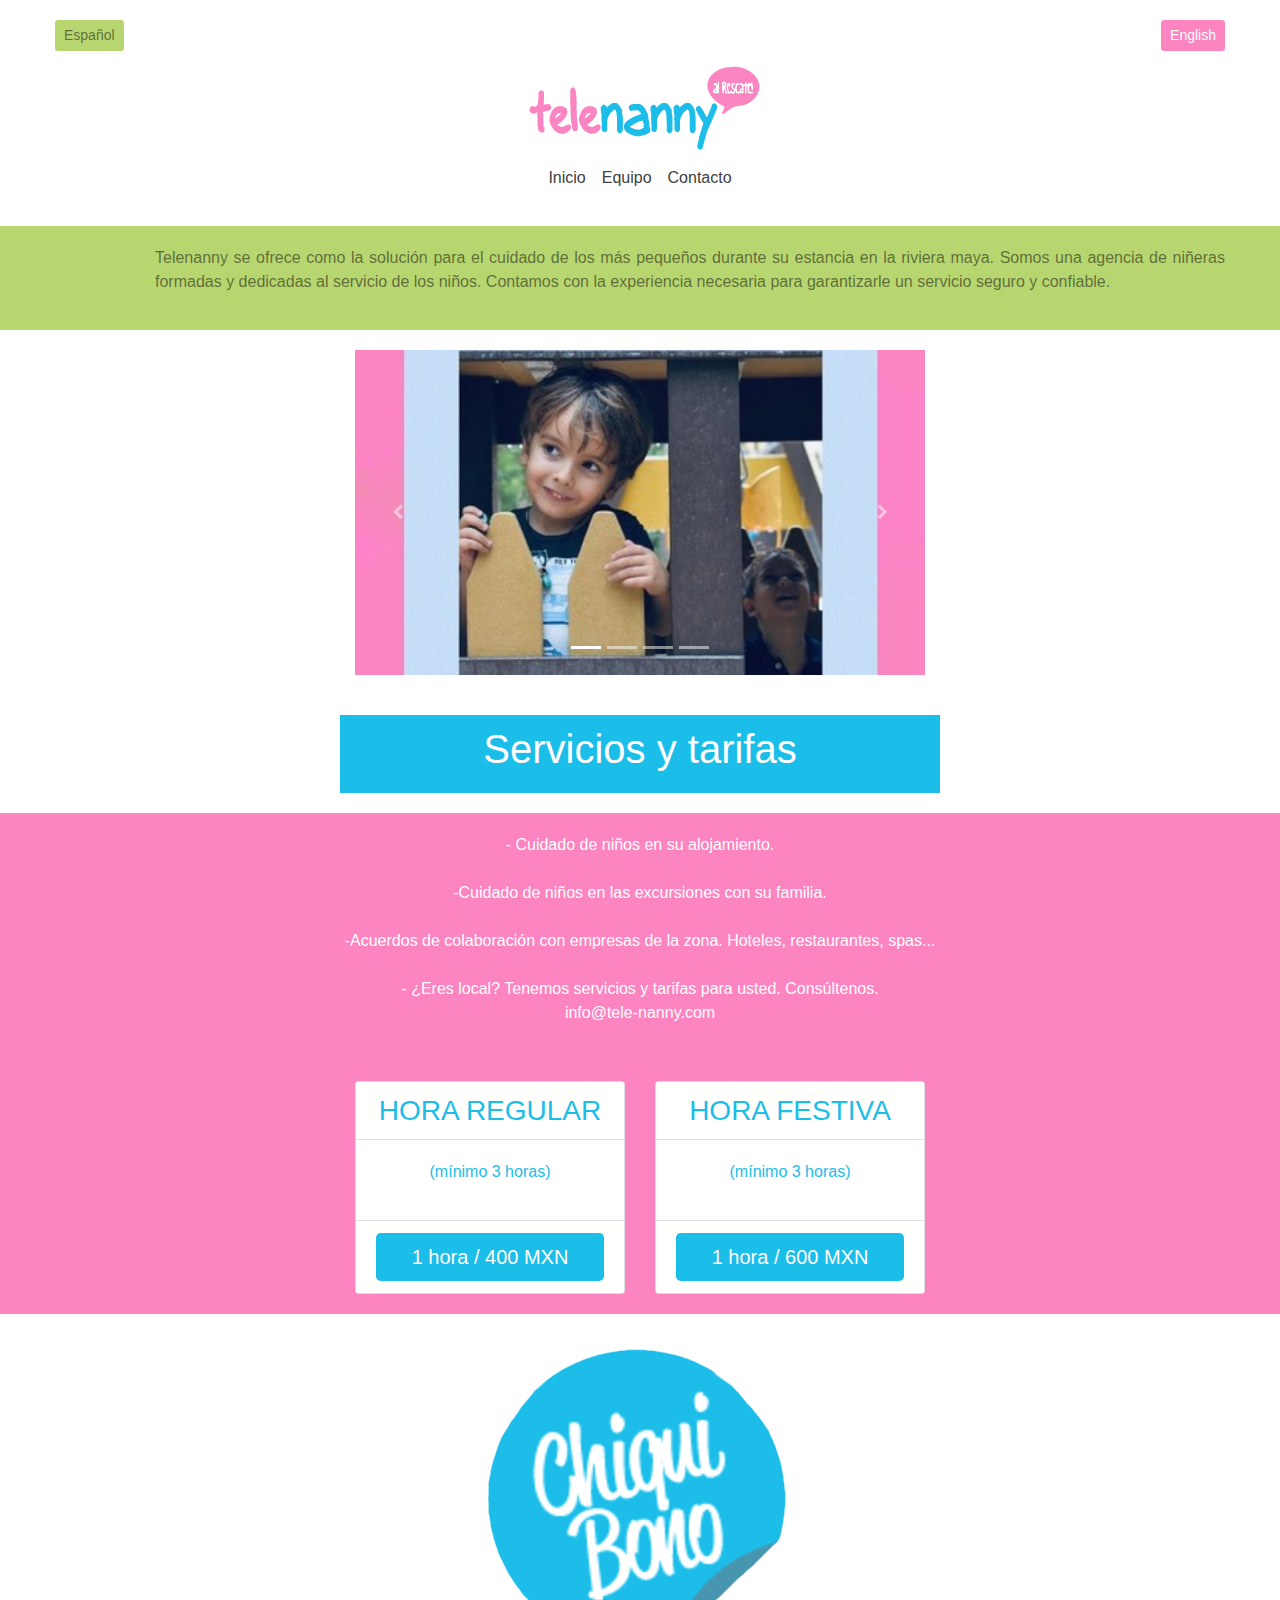
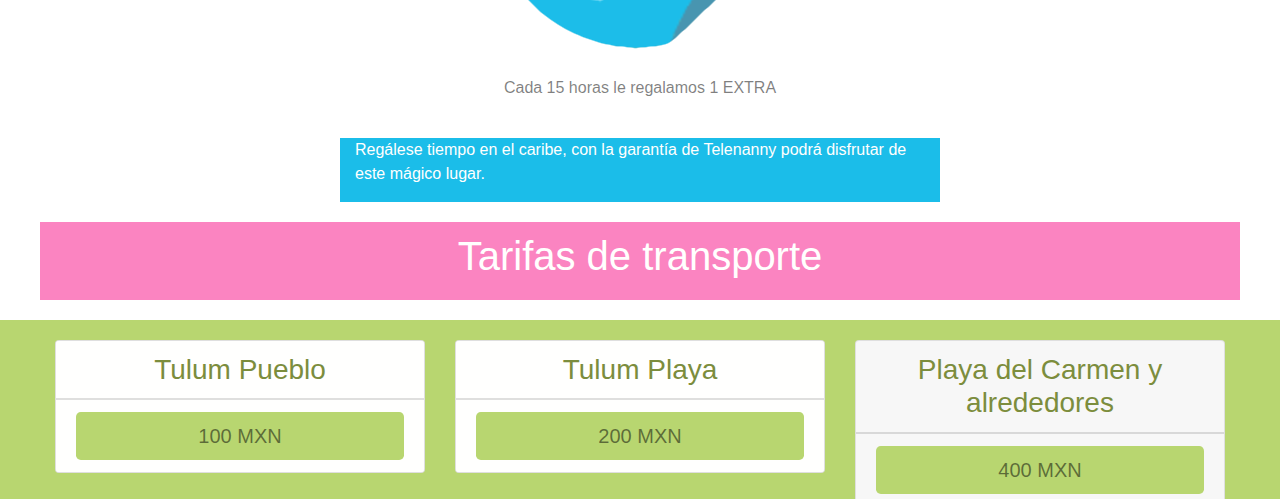
<file: index.html>
<!doctype html>
<html>
<head>
    <meta charset="utf-8">
    <meta name="keywords" content="">
    <meta name="description" content="">
    <meta name="viewport" content="width=device-width, initial-scale=1.0, viewport-fit=cover">
    <link rel="shortcut icon" type="image/png" href="favicon.png">
    
	<link rel="stylesheet" type="text/css" href="./css/bootstrap.min.css?9672">
	<link rel="stylesheet" type="text/css" href="style.css?1853">
	<link rel="stylesheet" type="text/css" href="./css/font-awesome.min.css">
	
    
	<script src="./js/jquery-3.3.1.min.js?6386"></script>
	<script src="./js/bootstrap.bundle.min.js?9704"></script>
	<script src="./js/blocs.min.js?1398"></script>
	<script src="./js/jquery.touchSwipe.min.js" defer></script>
	<script src="./js/lazysizes.min.js" defer></script>
    <title>Home</title>

    
<!-- Analytics -->
 
<!-- Analytics END -->
    
</head>
<body>
<!-- Main container -->
<div class="page-container">
    
<!-- bloc-0 -->
<div class="bloc l-bloc " id="bloc-0">
	<div class="container bloc-sm">
		<div class="row">
			<div class="col">
				<a href="index.html" class="btn btn-sm btn-june-bud">Español</a><a href="index.html" class="btn btn-sm float-right btn-persian-pink">English</a>
				<nav class="navbar navbar-light row navbar-expand-md flex-column">
					<a class="navbar-brand mx-auto" href="index.html"><span class="special-tag-for-editing-text-with-html"></span><img src="img/logo_telenanny.gif" alt="logo" /></a>
					<button id="nav-toggle" type="button" class="ui-navbar-toggler navbar-toggler border-0 p-0" data-toggle="collapse" data-target=".navbar-1" aria-expanded="false" aria-label="Toggle navigation">
						<span class="navbar-toggler-icon"></span>
					</button>
					<div class="collapse navbar-collapse navbar-1">
						<ul class="site-navigation nav navbar-nav mx-auto">
							<li class="nav-item">
								<a href="index.html" class="nav-link a-btn">Inicio</a>
							</li>
							<li class="nav-item">
								<a href="equipo.html" class="a-btn nav-link">Equipo</a>
							</li>
							<li class="nav-item">
								<a href="contacto.html" class="a-btn nav-link">Contacto</a>
							</li>
						</ul>
					</div>
				</nav>
			</div>
		</div>
	</div>
</div>
<!-- bloc-0 END -->

<!-- bloc-1 -->
<div class="bloc bgc-june-bud l-bloc" id="bloc-1">
	<div class="container bloc-sm">
		<div class="row">
			<div class="col-11 offset-1">
				<p class="p-style text-justify">
					Telenanny se ofrece como la solución para el cuidado de los más pequeños durante su estancia en la riviera maya. Somos una agencia de niñeras formadas y dedicadas al servicio de los niños. Contamos con la experiencia necesaria para garantizarle un servicio seguro y confiable.
				</p>
			</div>
		</div>
	</div>
</div>
<!-- bloc-1 END -->

<!-- bloc-2 -->
<div class="bloc l-bloc" id="bloc-2">
	<div class="container bloc-sm">
		<div class="row">
			<div class="col-sm-10 offset-sm-1 col-md-8 offset-md-2 col-lg-6 offset-lg-3">
				<div id="carousel-1" class="carousel slide" data-ride="carousel">
					<ol class="carousel-indicators">
						<li data-target="#carousel-1" data-slide-to="0" class="active">
						</li>
						<li data-target="#carousel-1" data-slide-to="1">
						</li>
						<li data-target="#carousel-1" data-slide-to="2">
						</li>
						<li data-target="#carousel-1" data-slide-to="3">
						</li>
					</ol>
					<div class="carousel-inner">
						<div class="carousel-item active">
							<img class="d-inline-block w-100" alt="slide 1" src="img/slide1.jpg" />
							<div class="carousel-caption">
							</div>
						</div>
						<div class="carousel-item">
							<img alt="slide 2" class="d-inline-block w-100" src="img/slide2.jpg" />
							<div class="carousel-caption">
							</div>
						</div>
						<div class="carousel-item">
							<img class="d-inline-block w-100" alt="slide 3" src="img/slide3.jpg" />
							<div class="carousel-caption">
							</div>
						</div>
						<div class="carousel-item">
							<img class="d-inline-block w-100" src="img/slide4.jpg" />
							<div class="carousel-caption">
							</div>
						</div>
					</div><a class="carousel-nav-controls carousel-control-prev" href="#carousel-1" role="button" data-slide="prev"><span class="fa fa-chevron-left"></span><span class="sr-only">Previous</span></a><a class="carousel-nav-controls carousel-control-next" href="#carousel-1" role="button" data-slide="next"><span class="fa fa-chevron-right"></span><span class="sr-only">Next</span></a>
				</div>
			</div>
		</div>
	</div>
</div>
<!-- bloc-2 END -->

<!-- bloc-2 -->
<div class="bloc l-bloc" id="bloc-2">
	<div class="container bloc-sm">
		<div class="row">
			<div class="col-sm-10 offset-sm-1 col-md-8 offset-md-2 col-lg-6 offset-lg-3 bgc-spiro-disco-ball">
				<h1 class="mg-md text-center tc-white">
					Servicios y tarifas
				</h1>
			</div>
		</div>
	</div>
</div>
<!-- bloc-2 END -->

<!-- bloc-3 -->
<div class="bloc tc-white bgc-persian-pink l-bloc" id="bloc-3">
	<div class="container bloc-sm">
		<div class="row">
			<div class="col">
				<p class="text-center p-bloc-3-style">
					- Cuidado de niños en su alojamiento. <br> <br>-Cuidado de niños en las excursiones con su familia. <br><br>-Acuerdos de colaboración con empresas de la zona. Hoteles, restaurantes, spas... <br> <br>- ¿Eres local? Tenemos servicios y tarifas para usted. Consúltenos. <br>info@tele-nanny.com
				</p>
			</div>
		</div>
	</div>
</div>
<!-- bloc-3 END -->

<!-- ScrollToTop Button -->
<a class="bloc-button btn btn-d scrollToTop" onclick="scrollToTarget('1',this)"><span class="fa fa-chevron-up"></span></a>
<!-- ScrollToTop Button END-->


<!-- bloc-4 -->
<div class="bloc tc-spiro-disco-ball bgc-persian-pink l-bloc" id="bloc-4">
	<div class="container bloc-sm">
		<div class="row">
			<div class="col-md-5 offset-md-1 col-lg-3 offset-lg-3">
				<div class="card">
					<div class="card-header bgc-white">
						<h3 class="mg-clear text-center tc-spiro-disco-ball">
							HORA REGULAR
						</h3>
					</div>
					<div class="card-body card-body-1-style">
						<ul class="list-unstyled">
							<li>
								<p class="text-center p-bloc-4-style">
									(mínimo 3 horas)
								</p>
							</li>
						</ul>
					</div>
					<div class="card-footer bgc-white">
						<a href="#" class="btn btn-lg btn-block btn-spiro-disco-ball">1 hora / 400 MXN</a>
					</div>
				</div>
			</div>
			<div class="mt-3 mt-md-0 col-md-5 col-lg-3">
				<div class="card">
					<div class="card-header bgc-white">
						<h3 class="mg-clear text-center tc-spiro-disco-ball">
							HORA FESTIVA
						</h3>
					</div>
					<div class="card-body card-body-style">
						<ul class="list-unstyled">
							<li>
								<p class="text-center p-4-style">
									(mínimo 3 horas)<br>
								</p>
							</li>
						</ul>
					</div>
					<div class="card-footer bgc-white">
						<a href="#" class="btn btn-lg btn-block btn-spiro-disco-ball">1 hora / 600 MXN</a>
					</div>
				</div>
			</div>
		</div>
	</div>
</div>
<!-- bloc-4 END -->

<!-- bloc-5 -->
<div class="bloc l-bloc" id="bloc-5">
	<div class="container bloc-sm">
		<div class="row">
			<div class="col-sm-10 offset-sm-1 col-md-8 offset-md-2 col-lg-6 offset-lg-3">
				<img src="img/lazyload-ph.png" data-src="img/chiqui.png" class="img-fluid mx-auto d-block img-style lazyload" />
				<h6 class="mg-md text-center">
					Cada 15 horas le regalamos 1 EXTRA
				</h6>
			</div>
		</div>
	</div>
</div>
<!-- bloc-5 END -->

<!-- bloc-7 -->
<div class="bloc tc-white l-bloc" id="bloc-7">
	<div class="container ">
		<div class="row">
			<div class="col-sm-10 offset-sm-1 col-md-8 offset-md-2 col-lg-6 offset-lg-3 bgc-spiro-disco-ball">
				<p class="p-5-style">
					Regálese tiempo en el caribe, con la garantía de Telenanny podrá disfrutar de este mágico lugar.
				</p>
			</div>
		</div>
	</div>
</div>
<!-- bloc-7 END -->

<!-- bloc-8 -->
<div class="bloc l-bloc" id="bloc-8">
	<div class="container bloc-sm">
		<div class="row">
			<div class="col bgc-persian-pink">
				<h1 class="mg-md text-center tc-white">
					Tarifas de transporte
				</h1>
			</div>
		</div>
	</div>
</div>
<!-- bloc-8 END -->

<!-- bloc-9 -->
<div class="bloc bgc-june-bud l-bloc" id="bloc-9">
	<div class="container bloc-sm">
		<div class="row">
			<div class="col-md-4">
				<div class="card">
					<div class="card-header bgc-white">
						<h3 class="mg-clear text-center tc-olive-drab-web-olive-drab-3">
							Tulum Pueblo
						</h3>
					</div>
					<div class="card-footer bgc-white">
						<div class="text-center">
							<a href="#" class="btn btn-lg btn-june-bud btn-block">100 MXN</a>
						</div>
					</div>
				</div>
			</div>
			<div class="col-md-4 mt-3 mt-md-0">
				<div class="card">
					<div class="card-header bgc-white">
						<h3 class="mg-clear text-center tc-olive-drab-web-olive-drab-3">
							Tulum Playa
						</h3>
					</div>
					<div class="card-footer bgc-white">
						<div class="text-center">
							<a href="#" class="btn btn-lg btn-june-bud btn-block">200 MXN</a>
						</div>
					</div>
				</div>
			</div>
			<div class="col-md-4 mt-3 mt-md-0">
				<div class="card">
					<div class="card-header">
						<h3 class="mg-clear text-center tc-olive-drab-web-olive-drab-3">
							Playa del Carmen y alrededores
						</h3>
					</div>
					<div class="card-footer">
						<a href="#" class="btn btn-lg btn-block btn-june-bud">400 MXN</a>
					</div>
				</div>
			</div>
		</div>
	</div>
</div>
<!-- bloc-9 END -->

<!-- bloc-15 -->
<div class="bloc bgc-persian-pink l-bloc" id="bloc-15">
	<div class="container bloc-sm">
		<div class="row">
			<div class="col-lg-4 offset-lg-4 col-sm-6 offset-sm-3 col bgc-persian-pink">
				<h2 class="mg-md text-center h2-style tc-white">
					Si le surgen dudas
				</h2>
				<h4 class="mg-md text-center tc-white">
					llámenos al&nbsp;
				</h4>
				<div class="text-center">
					<a href="tel:+529848073092" class="btn btn-lg btn-spiro-disco-ball">+52 (984) 807 3092<br></a>
				</div>
			</div>
		</div>
	</div>
</div>
<!-- bloc-15 END -->

<!-- bloc-11 -->
<div class="bloc l-bloc" id="bloc-11">
	<div class="container bloc-sm">
		<div class="row">
			<div class="offset-sm-2 col-6 col-sm-4 col-md-2 offset-md-4">
				<div class="text-center">
					<a href="https://www.facebook.com/telenanny" target="_blank"><span class="fa fa-facebook-square icon-lg icon-spiro-disco-ball"></span></a>
				</div>
			</div>
			<div class="col-6 col-5 col-sm-4 col-md-2">
				<div class="text-center">
					<a href="https://www.instagram.com/telenanny/" target="_blank"><span class="fa fa-instagram icon-lg icon-persian-pink"></span></a>
				</div>
			</div>
		</div>
	</div>
</div>
<!-- bloc-11 END -->

</div>
<!-- Main container END -->
    


<!-- Preloader -->
<div id="page-loading-blocs-notifaction" class="page-preloader"></div>
<!-- Preloader END -->

</body>
</html>
</file>
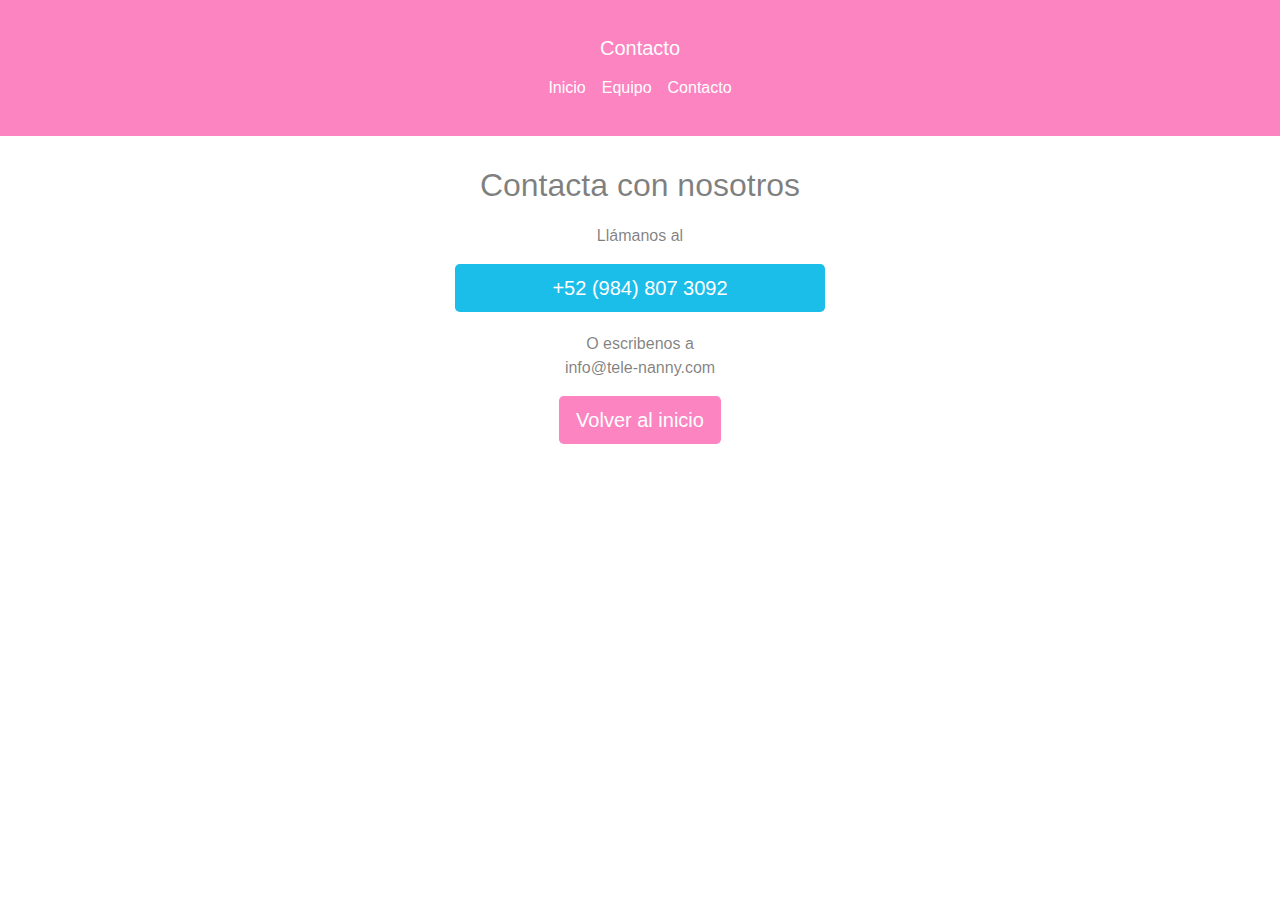
<file: contacto.html>
<!doctype html>
<html>
<head>
    <meta charset="utf-8">
    <meta name="keywords" content="">
    <meta name="description" content="">
    <meta name="viewport" content="width=device-width, initial-scale=1.0, viewport-fit=cover">
    <link rel="shortcut icon" type="image/png" href="favicon.png">
    
	<link rel="stylesheet" type="text/css" href="./css/bootstrap.min.css?4051">
	<link rel="stylesheet" type="text/css" href="style.css?3878">
	<link rel="stylesheet" type="text/css" href="./css/font-awesome.min.css">
	
    
	<script src="./js/jquery-3.3.1.min.js?6219"></script>
	<script src="./js/bootstrap.bundle.min.js?4741"></script>
	<script src="./js/blocs.min.js?6740"></script>
	<script src="./js/jquery.touchSwipe.min.js" defer></script>
	<script src="./js/lazysizes.min.js" defer></script>
    <title>Contacto</title>

    
<!-- Analytics -->
 
<!-- Analytics END -->
    
</head>
<body>
<!-- Main container -->
<div class="page-container">
    
<!-- bloc-7 -->
<div class="bloc bgc-persian-pink l-bloc" id="bloc-7">
	<div class="container bloc-sm">
		<div class="row">
			<div class="col">
				<nav class="navbar navbar-light row navbar-expand-md flex-column">
					<a class="navbar-brand mx-auto link-contacto-style ltc-white" href="index.html">Contacto</a>
					<button id="nav-toggle" type="button" class="ui-navbar-toggler navbar-toggler border-0 p-0" data-toggle="collapse" data-target=".navbar-1" aria-expanded="false" aria-label="Toggle navigation">
						<span class="navbar-toggler-icon"></span>
					</button>
					<div class="collapse navbar-collapse navbar-1">
						<ul class="site-navigation nav navbar-nav mx-auto">
							<li class="nav-item">
								<a href="index.html" class="nav-link ltc-white">Inicio</a>
							</li>
							<li class="nav-item">
								<a href="equipo.html" class="nav-link ltc-white">Equipo</a>
							</li>
							<li class="nav-item">
								<a href="contacto.html" class="nav-link ltc-white">Contacto</a>
							</li>
						</ul>
					</div>
				</nav>
			</div>
		</div>
	</div>
</div>
<!-- bloc-7 END -->

<!-- bloc-8 -->
<div class="bloc l-bloc" id="bloc-8">
	<div class="container bloc-sm">
		<div class="row">
			<div class="col-lg-4 offset-lg-4 col-sm-6 offset-sm-3 col">
				<h2 class="mg-md text-center" id="o">
					Contacta con nosotros
				</h2>
				<p class="text-center p-7-style">
					Llámanos al
				</p><a href="tel:+529848073092" class="btn btn-block btn-lg btn-spiro-disco-ball">+52 (984) 807 3092<br></a>
			</div>
		</div>
	</div>
</div>
<!-- bloc-8 END -->

<!-- bloc-9 -->
<div class="bloc l-bloc" id="bloc-9">
	<div class="container ">
		<div class="row">
			<div class="col">
				<p class="p-8-style text-center">
					O escribenos a <br> info@tele-nanny.com
				</p>
				<div class="text-center">
					<a href="index.html" class="btn btn-lg btn-persian-pink">Volver al inicio</a>
				</div>
			</div>
		</div>
	</div>
</div>
<!-- bloc-9 END -->

<!-- ScrollToTop Button -->
<a class="bloc-button btn btn-d scrollToTop" onclick="scrollToTarget('1',this)"><span class="fa fa-chevron-up"></span></a>
<!-- ScrollToTop Button END-->


</div>
<!-- Main container END -->
    


<!-- Preloader -->
<div id="page-loading-blocs-notifaction" class="page-preloader"></div>
<!-- Preloader END -->

</body>
</html>
</file>
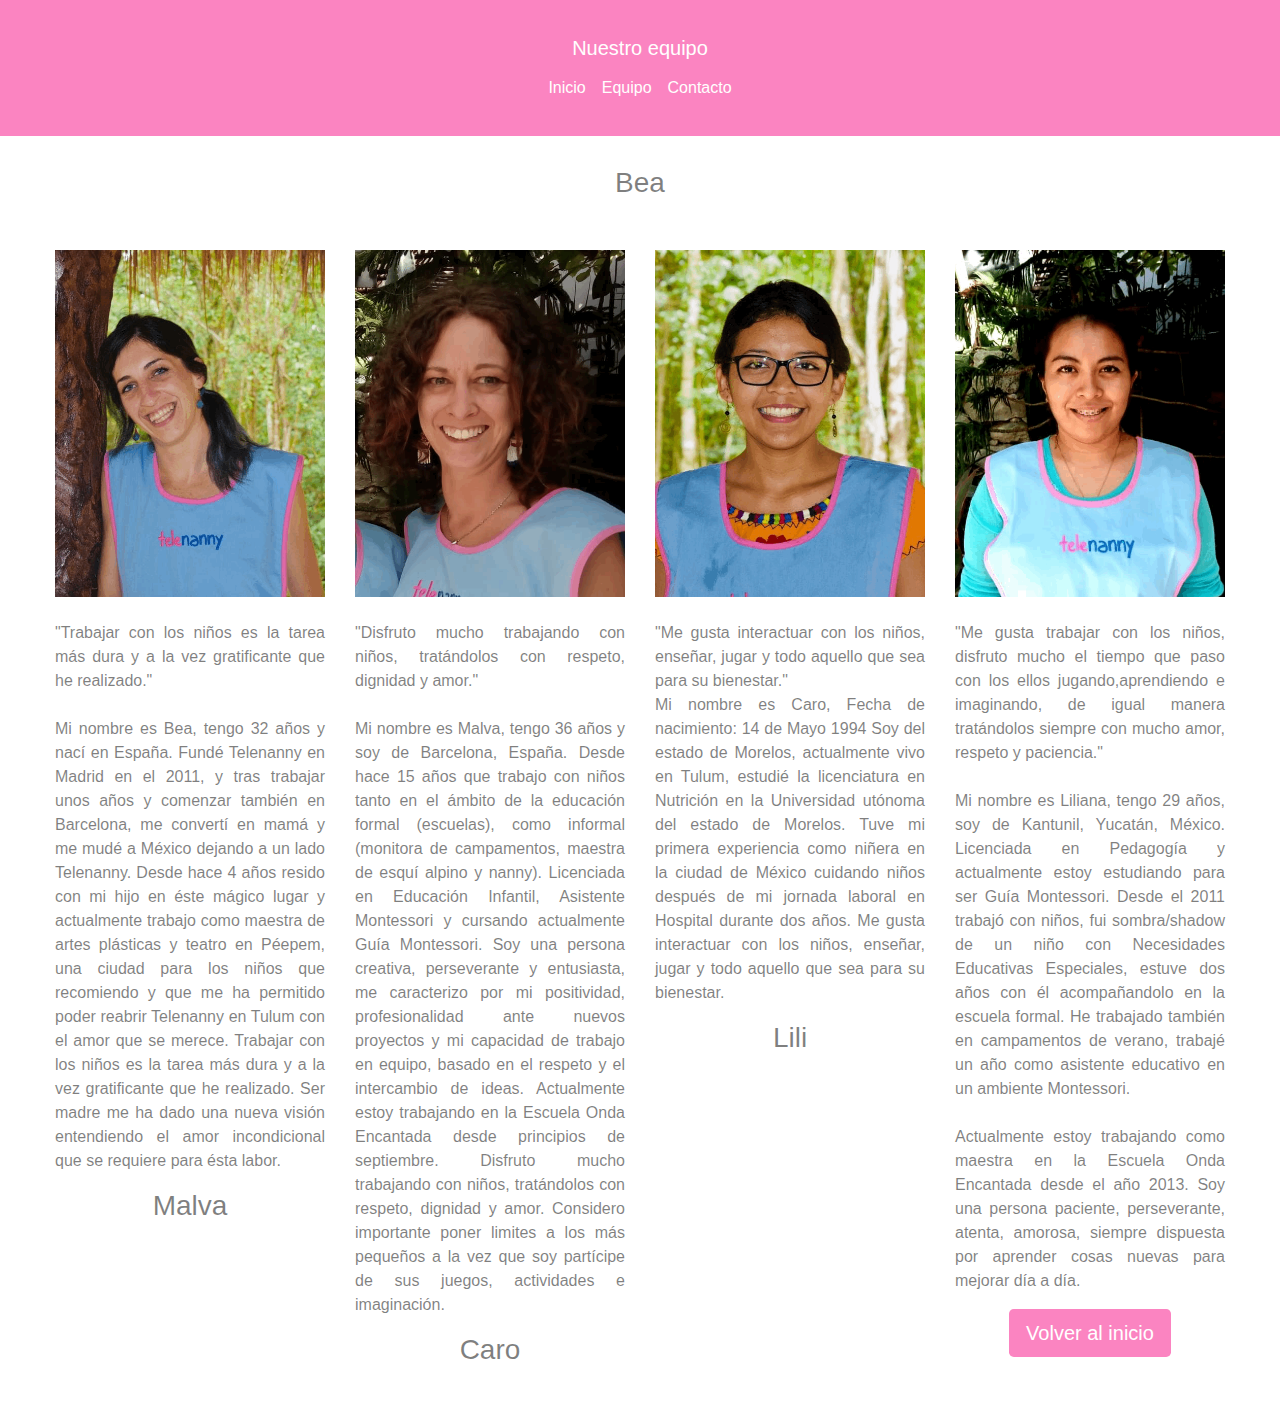
<file: equipo.html>
<!doctype html>
<html>
<head>
    <meta charset="utf-8">
    <meta name="keywords" content="">
    <meta name="description" content="">
    <meta name="viewport" content="width=device-width, initial-scale=1.0, viewport-fit=cover">
    <link rel="shortcut icon" type="image/png" href="favicon.png">
    
	<link rel="stylesheet" type="text/css" href="./css/bootstrap.min.css?6608">
	<link rel="stylesheet" type="text/css" href="style.css?2051">
	<link rel="stylesheet" type="text/css" href="./css/font-awesome.min.css">
	
    
	<script src="./js/jquery-3.3.1.min.js?2229"></script>
	<script src="./js/bootstrap.bundle.min.js?748"></script>
	<script src="./js/blocs.min.js?5593"></script>
	<script src="./js/jquery.touchSwipe.min.js" defer></script>
	<script src="./js/lazysizes.min.js" defer></script>
    <title>Equipo</title>

    
<!-- Analytics -->
 
<!-- Analytics END -->
    
</head>
<body>
<!-- Main container -->
<div class="page-container">
    
<!-- bloc-5 -->
<div class="bloc bgc-persian-pink l-bloc" id="bloc-5">
	<div class="container bloc-sm">
		<div class="row">
			<div class="col">
				<nav class="navbar navbar-light row navbar-expand-md flex-column">
					<a class="navbar-brand mx-auto ltc-white link-style" href="index.html">Nuestro equipo</a>
					<button id="nav-toggle" type="button" class="ui-navbar-toggler navbar-toggler border-0 p-0" data-toggle="collapse" data-target=".navbar-1" aria-expanded="false" aria-label="Toggle navigation">
						<span class="navbar-toggler-icon"></span>
					</button>
					<div class="collapse navbar-collapse navbar-1">
						<ul class="site-navigation nav navbar-nav mx-auto">
							<li class="nav-item">
								<a href="index.html" class="nav-link ltc-white">Inicio</a>
							</li>
							<li class="nav-item">
								<a href="equipo.html" class="nav-link ltc-white">Equipo</a>
							</li>
							<li class="nav-item">
								<a href="contacto.html" class="a-btn nav-link ltc-white">Contacto</a>
							</li>
						</ul>
					</div>
				</nav>
			</div>
		</div>
	</div>
</div>
<!-- bloc-5 END -->

<!-- bloc-6 -->
<div class="bloc l-bloc" id="bloc-6">
	<div class="container bloc-sm">
		<div class="row">
			<div class="col">
				<h3 class="mg-md text-center">
					Bea<br>
				</h3>
			</div>
		</div>
		<div class="row voffset">
			<div class="col-lg-3 col-md-6">
				<img src="img/lazyload-ph.png" data-src="img/retrato1.gif" class="img-fluid mx-auto d-block lazyload" />
				<p class="text-justify">
					<br>"Trabajar con los niños es la tarea más dura y a la vez gratificante que he realizado."<br><br>Mi nombre es Bea, tengo 32 años y nací en España. Fundé Telenanny en Madrid en el 2011, y tras trabajar unos años y comenzar también en Barcelona, me convertí en mamá y me mudé a México dejando a un lado Telenanny. Desde hace 4 años resido con mi hijo en éste mágico lugar y actualmente trabajo como maestra de artes plásticas y teatro en Péepem, una ciudad para los niños que recomiendo y que me ha permitido poder reabrir Telenanny en Tulum con el amor que se merece. Trabajar con los niños es la tarea más dura y a la vez gratificante que he realizado. Ser madre me ha dado una nueva visión entendiendo el amor incondicional que se requiere para ésta labor.<br>
				</p>
				<h3 class="mg-md text-center">
					Malva
				</h3>
			</div>
			<div class="col-lg-3 col-md-6">
				<img src="img/lazyload-ph.png" data-src="img/retrato2.gif" class="img-fluid mx-auto d-block lazyload" />
				<p class="text-justify">
					<br>"Disfruto mucho trabajando con niños, tratándolos con respeto, dignidad y amor."<br><br>Mi nombre es Malva, tengo 36 años y soy de Barcelona, España. Desde hace 15 años que trabajo con niños tanto en el ámbito de la educación formal (escuelas), como informal (monitora de campamentos, maestra de esquí alpino y nanny). Licenciada en Educación Infantil, Asistente Montessori y cursando actualmente Guía Montessori. Soy una persona creativa, perseverante y entusiasta, me caracterizo por mi positividad, profesionalidad ante nuevos proyectos y mi capacidad de trabajo en equipo, basado en el respeto y el intercambio de ideas. Actualmente estoy trabajando en la Escuela Onda Encantada desde principios de septiembre. Disfruto mucho trabajando con niños, tratándolos con respeto, dignidad y amor. Considero importante poner limites a los más pequeños a la vez que soy partícipe de sus juegos, actividades e imaginación.<br>
				</p>
				<h3 class="mg-md text-center">
					Caro
				</h3>
			</div>
			<div class="col-lg-3 col-md-6">
				<img src="img/lazyload-ph.png" data-src="img/retrato3.gif" class="img-fluid mx-auto d-block lazyload" />
				<p class="text-justify">
					<br>"Me gusta interactuar con los niños, enseñar, jugar y todo aquello que sea para su bienestar."<br>Mi nombre es Caro, Fecha de nacimiento: 14 de Mayo 1994 Soy del estado de Morelos, actualmente vivo en Tulum, estudié la licenciatura en Nutrición en la Universidad utónoma del estado de Morelos. Tuve mi primera experiencia como niñera en la ciudad de México cuidando niños después de mi jornada laboral en Hospital durante dos años. Me gusta interactuar con los niños, enseñar, jugar y todo aquello que sea para su bienestar.<br>
				</p>
				<h3 class="mg-md text-center">
					Lili
				</h3>
			</div>
			<div class="col-lg-3 col-md-6">
				<img src="img/lazyload-ph.png" data-src="img/retrato4.gif" class="img-fluid mx-auto d-block lazyload" />
				<p class="text-justify">
					<br>"Me gusta trabajar con los niños, disfruto mucho el tiempo que paso con los ellos jugando,aprendiendo e imaginando, de igual manera tratándolos siempre con mucho amor, respeto y paciencia."<br><br>Mi nombre es Liliana, tengo 29 años, soy de Kantunil, Yucatán, México. Licenciada en Pedagogía y actualmente estoy estudiando para ser Guía Montessori. Desde el 2011 trabajó con niños, fui sombra/shadow de un niño con Necesidades Educativas Especiales, estuve dos años con él acompañandolo en la escuela formal. He trabajado también en campamentos de verano, trabajé un año como asistente educativo en un ambiente Montessori. <br><br>Actualmente estoy trabajando como maestra en la Escuela Onda Encantada desde el año 2013. Soy una persona paciente, perseverante, atenta, amorosa, siempre dispuesta por aprender cosas nuevas para mejorar día a día.&nbsp;<br>
				</p>
				<div class="text-center">
					<a href="index.html" class="btn btn-lg btn-persian-pink">Volver al inicio</a>
				</div>
			</div>
		</div>
	</div>
</div>
<!-- bloc-6 END -->

<!-- ScrollToTop Button -->
<a class="bloc-button btn btn-d scrollToTop" onclick="scrollToTarget('1',this)"><span class="fa fa-chevron-up"></span></a>
<!-- ScrollToTop Button END-->


</div>
<!-- Main container END -->
    


<!-- Preloader -->
<div id="page-loading-blocs-notifaction" class="page-preloader"></div>
<!-- Preloader END -->

</body>
</html>
</file>
<file: style.css>
/*-----------------------------------------------------------------------------------
	    telenannymobile
        Built with Blocs
-----------------------------------------------------------------------------------*/

html{overflow-x: hidden;} 

body{
	margin:0;
	padding:0;
    background:#FFFFFF;
    overflow-x:hidden;
    -webkit-font-smoothing: antialiased;
    -moz-osx-font-smoothing: grayscale;
}
a,button{transition: background .3s ease-in-out;outline: none!important;} /* Prevent ugly blue glow on chrome and safari */
a:hover{text-decoration: none; cursor:pointer;}

.page-preloader{position: fixed;top: 0;bottom: 0;width: 100%;z-index:100000;background:#FFFFFF url("img/pageload-spinner.gif") no-repeat center center;}

/* = Blocs
-------------------------------------------------------------- */

.bloc{
	width:100%;
	clear:both;
	background: 50% 50% no-repeat;
	padding:0 50px;
	-webkit-background-size: cover;
	-moz-background-size: cover;
	-o-background-size: cover;
	background-size: cover;
	position:relative;
	display:inline-block;
}
.bloc .container{
	padding-left:0;
	padding-right:0;
}


/* Sizes */

.bloc-sm{
	padding:20px 50px;
}


/* Light theme */

.d-bloc .card,.l-bloc{
	color:rgba(0,0,0,.5);
}
.d-bloc .card button:hover,.l-bloc button:hover{
	color:rgba(0,0,0,.7);
}
.l-bloc .icon-round,.l-bloc .icon-square,.l-bloc .icon-rounded,.l-bloc .icon-semi-rounded-a,.l-bloc .icon-semi-rounded-b{
	border-color:rgba(0,0,0,.7);
}
.d-bloc .card .divider-h span,.l-bloc .divider-h span{
	border-color:rgba(0,0,0,.1);
}
.d-bloc .card .a-btn,.l-bloc .a-btn,.l-bloc .navbar a,.l-bloc a .icon-sm, .l-bloc a .icon-md, .l-bloc a .icon-lg, .l-bloc a .icon-xl, .l-bloc h1 a, .l-bloc h2 a, .l-bloc h3 a, .l-bloc h4 a, .l-bloc h5 a, .l-bloc h6 a, .l-bloc p a{
	color:rgba(0,0,0,.6);
}
.d-bloc .card .a-btn:hover,.l-bloc .a-btn:hover,.l-bloc .navbar a:hover, .l-bloc a:hover .icon-sm, .l-bloc a:hover .icon-md, .l-bloc a:hover .icon-lg, .l-bloc a:hover .icon-xl, .l-bloc h1 a:hover, .l-bloc h2 a:hover, .l-bloc h3 a:hover, .l-bloc h4 a:hover, .l-bloc h5 a:hover, .l-bloc h6 a:hover, .l-bloc p a:hover{
	color:rgba(0,0,0,1);
}
.l-bloc .navbar-toggle .icon-bar{
	color:rgba(0,0,0,.6);
}
.d-bloc .card .btn-wire,.d-bloc .card .btn-wire:hover,.l-bloc .btn-wire,.l-bloc .btn-wire:hover{
	color:rgba(0,0,0,.7);
	border-color:rgba(0,0,0,.3);
}

/* Row Margin Offsets */

.voffset{
	margin-top:30px;
}


/* = NavBar
-------------------------------------------------------------- */

.hero .hero-nav{
	padding-left:inherit;
	padding-right:inherit;
}
/* Handle Multi Level Navigation */.navbar-light .navbar-nav .nav-link {
	color: rgb(64, 64, 64);
}
.btco-menu li > a {
	padding: 10px 15px;
	color: #000;
}
.btco-menu .active a:focus,.btco-menu li a:focus ,.navbar > .show > a:focus{
	background: transparent;
	outline: 0;
}
.dropdown-menu .show > .dropdown-toggle::after{
	transform: rotate(-90deg);
}

/* = Bric adjustment margins
-------------------------------------------------------------- */

.mg-clear{
	margin:0;
}
.mg-md{
	margin-top:10px;
	margin-bottom:20px;
}

/* = Buttons
-------------------------------------------------------------- */

.btn-d,.btn-d:hover,.btn-d:focus{
	color:#FFF;
	background:rgba(0,0,0,.3);
}

/* Prevent ugly blue glow on chrome and safari */
button{
	outline: none!important;
}


/* = Icons
-------------------------------------------------------------- */
.icon-lg{
	font-size:60px!important;
}




/* = Cards
-------------------------------------------------------------- */
.card-sq, .card-sq .card-header, .card-sq .card-footer{
	border-radius:0;
}
.card-rd{
	border-radius:30px;
}
.card-rd .card-header{
	border-radius:29px 29px 0 0;
}
.card-rd .card-footer{
	border-radius:0 0 29px 29px;
}





/* ScrollToTop button */

.scrollToTop{
	width:40px;
	height:40px;
	position:fixed;
	bottom:20px;
	right:20px;
	opacity: 0;
	z-index: 500;
	transition: all .3s ease-in-out;
}
.scrollToTop span{
	margin-top: 6px;
}
.showScrollTop{
	font-size: 14px;
	opacity: 1;
}

/* = Custom Styling
-------------------------------------------------------------- */

h1,h2,h3,h4,h5,h6,p,label,.btn,a{
	font-family:"Helvetica";
}
.container{
	max-width:1170px;
}

/* = Colour
-------------------------------------------------------------- */

/* Background colour styles */

.bgc-june-bud{
	background-color:#B8D670;
}
.bgc-spiro-disco-ball{
	background-color:#1BBDE9;
}
.bgc-persian-pink{
	background-color:#FB84C1;
}
.bgc-white{
	background-color:#FFFFFE;
}

/* Text colour styles */

.tc-white{
	color:#FFFFFE!important;
}
.tc-spiro-disco-ball{
	color:#1BBDE9!important;
}
.tc-olive-drab-web-olive-drab-3{
	color:#7C8D3D!important;
}

/* Button colour styles */

.btn-june-bud{
	background:#B8D670;
	color:rgba(0,0,0,.5)!important;
}
.btn-june-bud:hover{
	background:#93ab5a!important;
	color:rgba(0,0,0,.5)!important;
}
.btn-persian-pink{
	background:#FB84C1;
	color:#FFFFFF!important;
}
.btn-persian-pink:hover{
	background:#c96a9a!important;
	color:#FFFFFF!important;
}
.btn-spiro-disco-ball{
	background:#1BBDE9;
	color:#FFFFFF!important;
}
.btn-spiro-disco-ball:hover{
	background:#1697ba!important;
	color:#FFFFFF!important;
}

/* Link colour styles */

.ltc-white{
	color:#FFFFFE!important;
}
.ltc-white:hover{
	color:#cccccb!important;
}

/* Icon colour styles */

.icon-spiro-disco-ball{
	color:#1BBDE9!important;
	border-color:#1BBDE9!important;
}
.icon-persian-pink{
	color:#FB84C1!important;
	border-color:#FB84C1!important;
}





/* = Mobile adjustments 
-------------------------------------------------------------- */
@media (max-width: 1024px)
{
    .bloc{
        padding-left: 20px; 
        padding-right: 20px;  
    }
    .bloc.full-width-bloc, .bloc-tile-2.full-width-bloc .container, .bloc-tile-3.full-width-bloc .container, .bloc-tile-4.full-width-bloc .container{
        padding-left: 0; 
        padding-right: 0;  
    }
}
@media only screen and (min-device-width : 768px) and (max-device-width : 1024px) and (orientation : landscape) {.b-parallax{background-attachment:scroll;}}
@media only screen and (min-device-width: 1024px) and (max-device-width: 1366px) and (-webkit-min-device-pixel-ratio: 1.5) {.b-parallax{background-attachment:scroll;}}
@media (max-width: 991px)
{
    .container{width:100%;}
    .b-parallax{background-attachment:scroll;}
    .page-container, #hero-bloc{overflow-x: hidden;position: relative;} /* Prevent unwanted side scroll on mobile */
    .bloc{padding-left: constant(safe-area-inset-left);padding-right: constant(safe-area-inset-right);} /* iPhone X Notch Support*/
    .bloc-group, .bloc-group .bloc{display:block;width:100%;}
}
@media (max-width: 767px)
{
    .page-container{
        overflow-x: hidden;
        position:relative;
    }
    .b-parallax{
        background-attachment:scroll;
    }
    
    .bloc-tile-2 .container, .bloc-tile-3 .container, .bloc-tile-4 .container{
        padding-left:0;padding-right:0;
    }
    .a-block{
        padding:0 10px;
    }
    .btn-dwn{
       display:none; 
    }
    .voffset{
        margin-top:5px;
    }
    .voffset-md{
        margin-top:20px;
    }
    .voffset-lg{
        margin-top:30px;
    }
    form{
        padding:5px;
    }
    .close-lightbox{
        display:inline-block;
    }
    .blocsapp-device-iphone5{
	   background-size: 216px 425px;
	   padding-top:60px;
	   width:216px;
	   height:425px;
    }
    .blocsapp-device-iphone5 img{
	   width: 180px;
	   height: 320px;
    }
}

@media (max-width: 991px){
	 }

@media (max-width: 767px){
	 }

@media (max-width: 575px){
	.p-style{
	width:94.44%;
}
.card-body-style{
	height:60px;
}
.card-body-1-style{
	height:54px;
}
.img-style{
	width:100px;
}
.p-bloc-3-style{
	font-size:18px;
}
.p-bloc-4-style{
	font-size:18px;
}
.p-4-style{
	font-size:18px;
}
.p-5-style{
	font-size:18px;
}
.h2-style{
	font-size:24px;
}
.link-style{
	font-size:30px;
}
.link-contacto-style{
	font-size:30px;
}
.p-7-style{
	font-size:22px;
}
.p-8-style{
	font-size:22px;
}
 }
</file>
